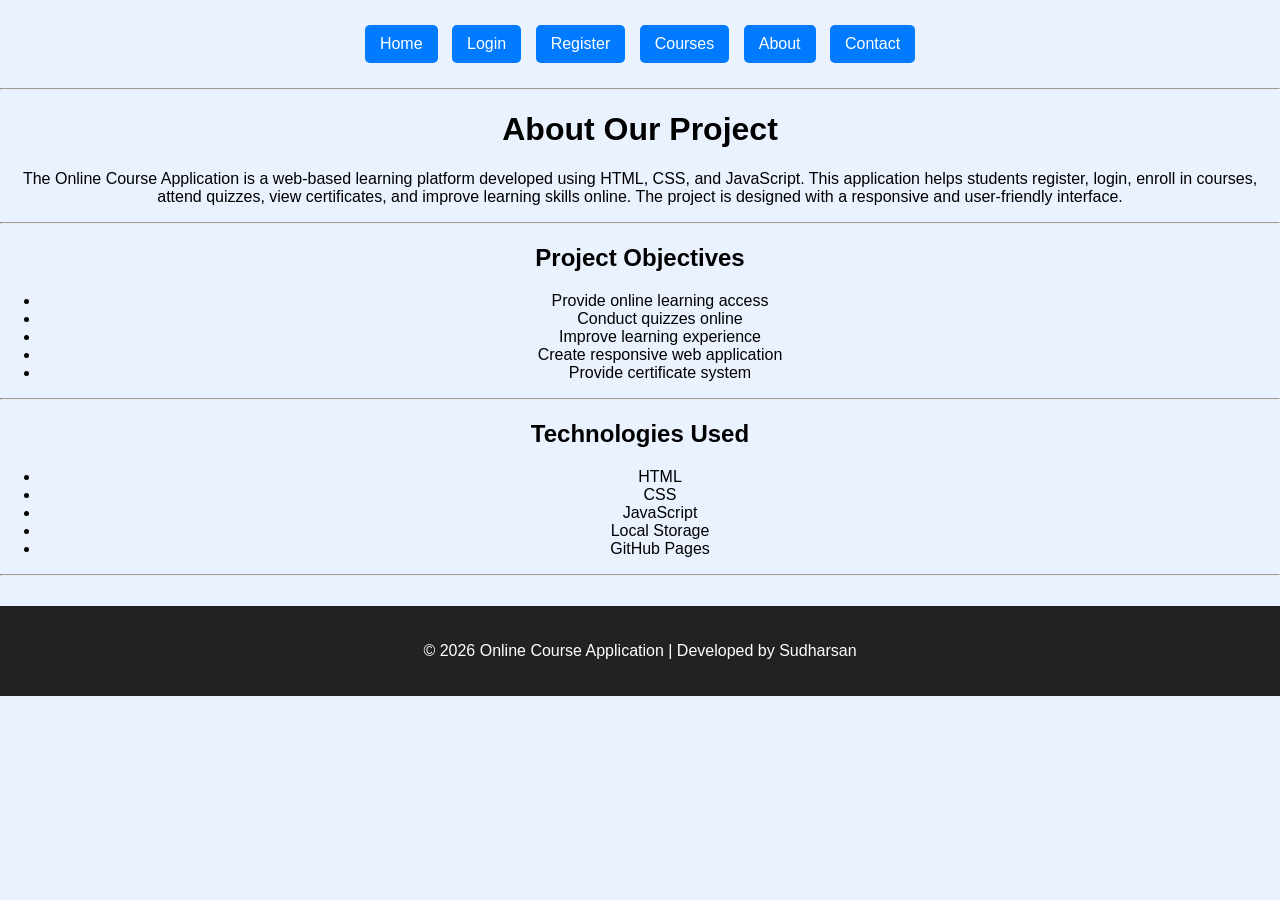
<file: about.html>
<!DOCTYPE html>
<html>
<head>

    <title>About</title>

    <link rel="stylesheet" href="style.css">

</head>

<body>

<div class="navbar">

    <a href="index.html">Home</a>
    <a href="login.html">Login</a>
    <a href="register.html">Register</a>
    <a href="courses.html">Courses</a>
    <a href="about.html">About</a>
    <a href="contact.html">Contact</a>

</div>

<hr>

<h1>About Our Project</h1>

<p>

The Online Course Application is a web-based learning platform
developed using HTML, CSS, and JavaScript.

This application helps students register, login,
enroll in courses, attend quizzes,
view certificates, and improve learning skills online.

The project is designed with a responsive and user-friendly interface.

</p>

<hr>

<h2>Project Objectives</h2>

<ul>

<li>Provide online learning access</li>

<li>Conduct quizzes online</li>

<li>Improve learning experience</li>

<li>Create responsive web application</li>

<li>Provide certificate system</li>

</ul>

<hr>

<h2>Technologies Used</h2>

<ul>

<li>HTML</li>

<li>CSS</li>

<li>JavaScript</li>

<li>Local Storage</li>

<li>GitHub Pages</li>

</ul>

<hr>

<footer>

<p>

© 2026 Online Course Application |
Developed by Sudharsan

</p>

</footer>

</body>
</html>
<script src="script.js"></script>
</body>
</html>
</file>
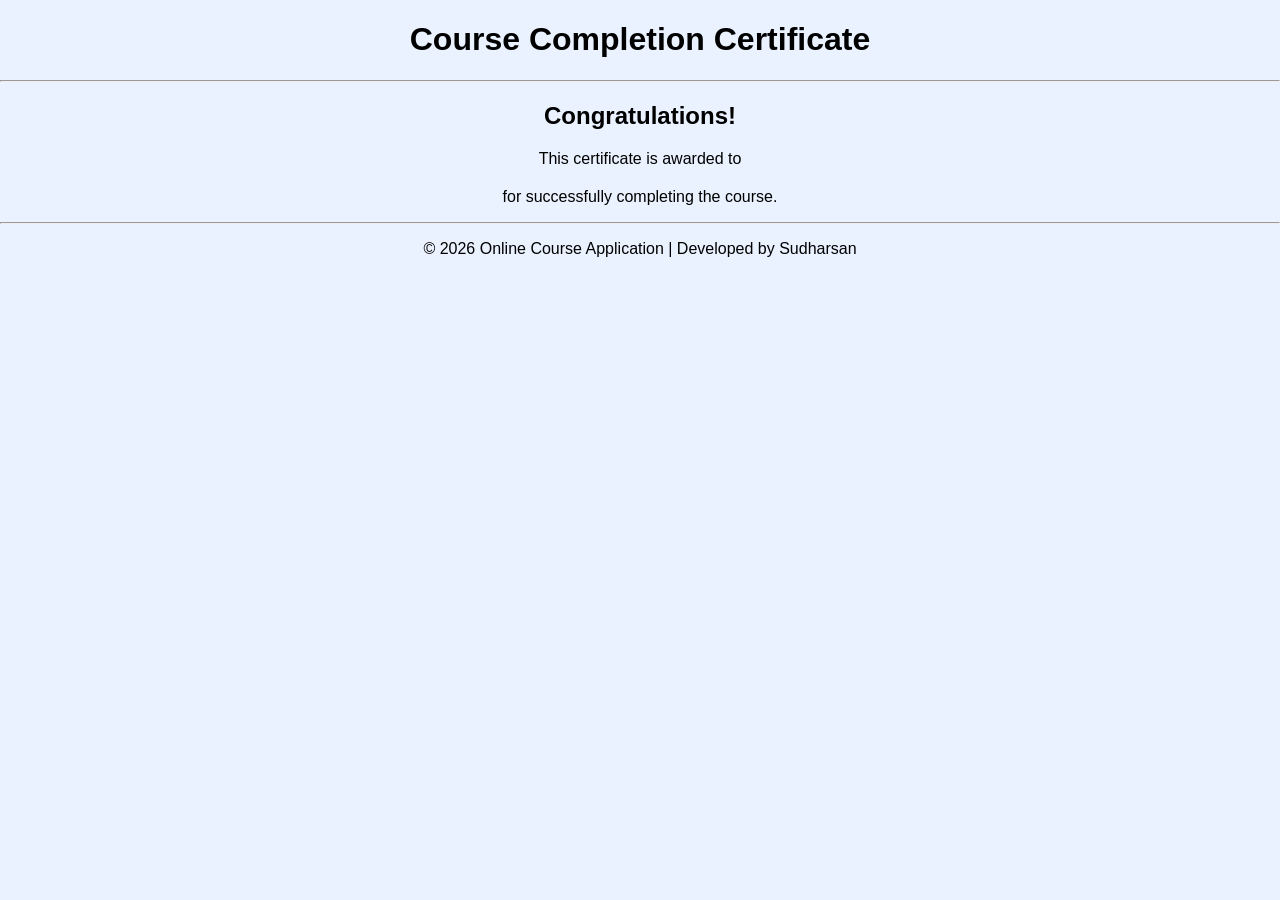
<file: certificate.html>
<!DOCTYPE html>
<html>
<head>

    <title>Certificate</title>

    <link rel="stylesheet" href="style.css">

</head>
<body>

<h1>Course Completion Certificate</h1>

<hr>

<h2>Congratulations!</h2>

<p>
This certificate is awarded to
</p>

<h2 id="studentName"></h2>

<p>
for successfully completing the course.
</p>

<hr>

<p>© 2026 Online Course Application | Developed by Sudharsan</p>

<script>

    let username = localStorage.getItem("name");

    document.getElementById("studentName").innerHTML = username;

</script>

</body>
</html>

<script src="script.js"></script>
</body>
</html>
</file>
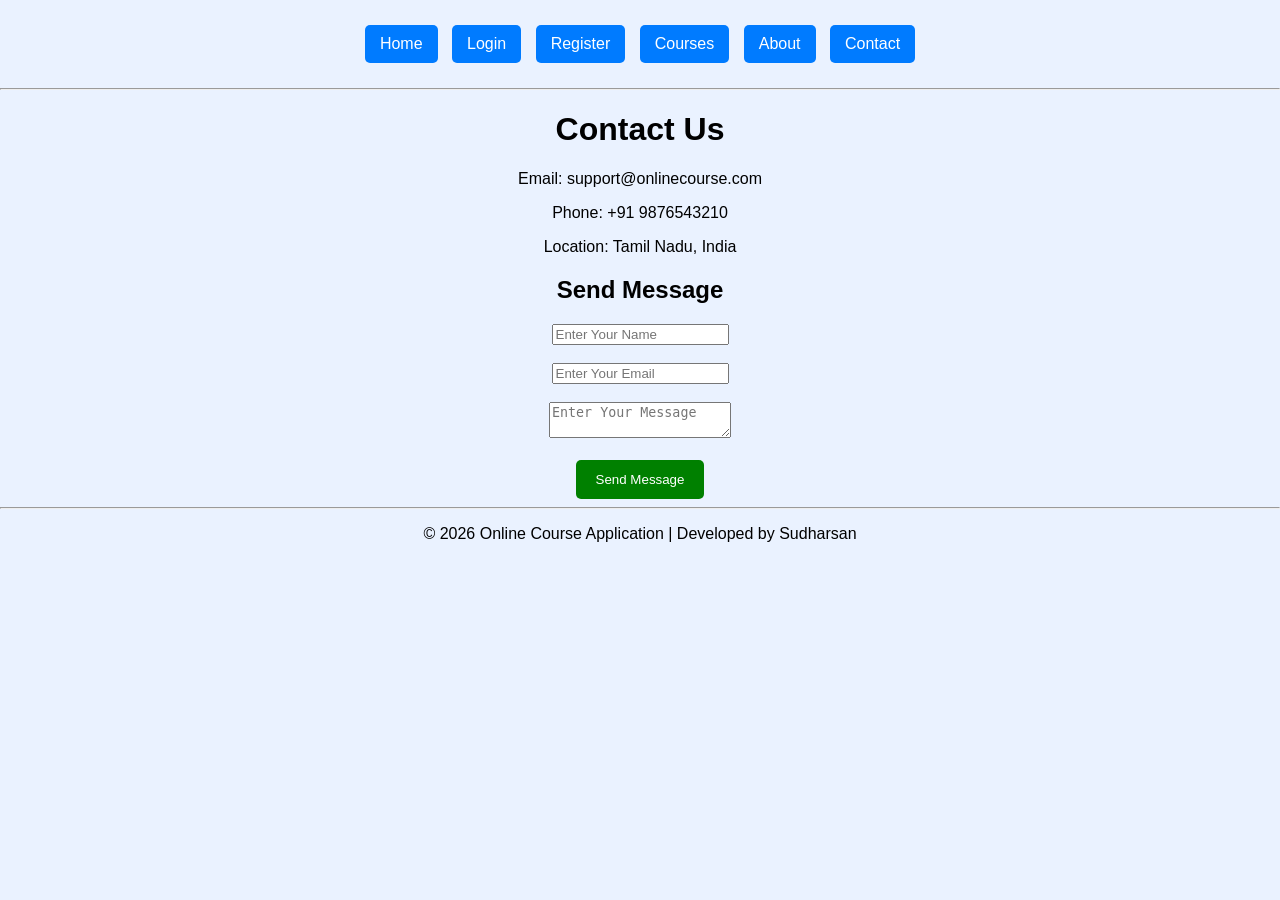
<file: contact.html>
<!DOCTYPE html>
<html>
<head>

    <title>Contact</title>

    <link rel="stylesheet" href="style.css">

</head>
<body>

<div class="navbar">

    <a href="index.html">Home</a>
    <a href="login.html">Login</a>
    <a href="register.html">Register</a>
    <a href="courses.html">Courses</a>
    <a href="about.html">About</a>
    <a href="contact.html">Contact</a>

</div>

<hr>

<h1>Contact Us</h1>

<p>Email: support@onlinecourse.com</p>

<p>Phone: +91 9876543210</p>

<p>Location: Tamil Nadu, India</p>

<h2>Send Message</h2>

<input type="text"
id="contactName"
placeholder="Enter Your Name">

<br><br>

<input type="email"
id="contactEmail"
placeholder="Enter Your Email">

<br><br>

<textarea
id="contactMessage"
placeholder="Enter Your Message"></textarea>

<br><br>

<button onclick="sendMessage()">
Send Message
</button>

<hr>

<p>© 2026 Online Course Application | Developed by Sudharsan</p>

<script src="script.js"></script>

</body>
</html>
</file>
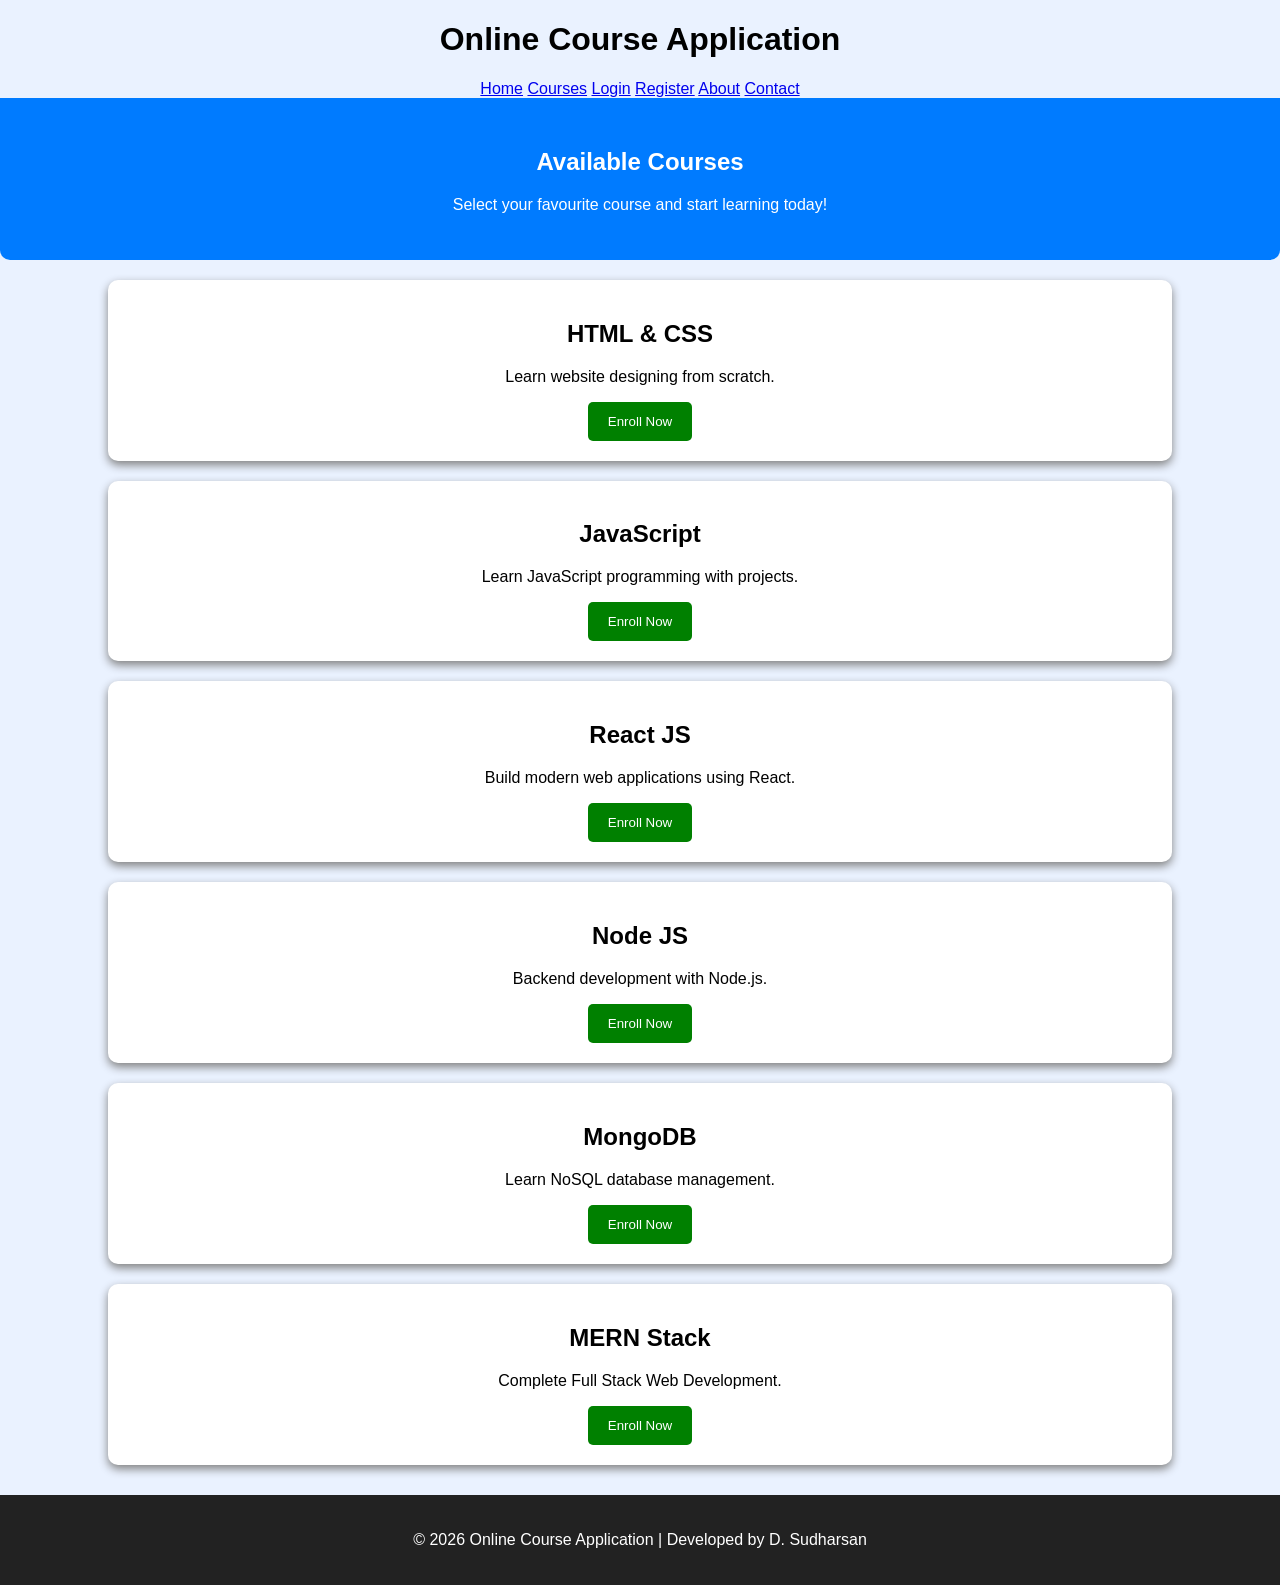
<file: courses.html>
<!DOCTYPE html>
<html lang="en">

<head>

<meta charset="UTF-8">

<meta name="viewport" content="width=device-width, initial-scale=1.0">

<title>Courses - Online Course Application</title>

<link rel="stylesheet" href="style.css">

</head>

<body>

<header>

<h1>Online Course Application</h1>

<nav>

<a href="index.html">Home</a>

<a href="courses.html">Courses</a>

<a href="login.html">Login</a>

<a href="register.html">Register</a>

<a href="about.html">About</a>

<a href="contact.html">Contact</a>

</nav>

</header>

<section class="banner">

<h2>Available Courses</h2>

<p>Select your favourite course and start learning today!</p>

</section>

<div class="courses">

<div class="course-card">

<h2>HTML & CSS</h2>

<p>Learn website designing from scratch.</p>

<button onclick="enrollCourse('HTML & CSS')">Enroll Now</button>

</div>

<div class="course-card">

<h2>JavaScript</h2>

<p>Learn JavaScript programming with projects.</p>

<button onclick="enrollCourse('JavaScript')">Enroll Now</button>

</div>

<div class="course-card">

<h2>React JS</h2>

<p>Build modern web applications using React.</p>

<button onclick="enrollCourse('React JS')">Enroll Now</button>

</div>

<div class="course-card">

<h2>Node JS</h2>

<p>Backend development with Node.js.</p>

<button onclick="enrollCourse('Node JS')">Enroll Now</button>

</div>

<div class="course-card">

<h2>MongoDB</h2>

<p>Learn NoSQL database management.</p>

<button onclick="enrollCourse('MongoDB')">Enroll Now</button>

</div>

<div class="course-card">

<h2>MERN Stack</h2>

<p>Complete Full Stack Web Development.</p>

<button onclick="enrollCourse('MERN Stack')">Enroll Now</button>

</div>

</div>

<footer>

<p>© 2026 Online Course Application | Developed by D. Sudharsan</p>

</footer>

<script src="script.js"></script>

</body>

</html>
</file>
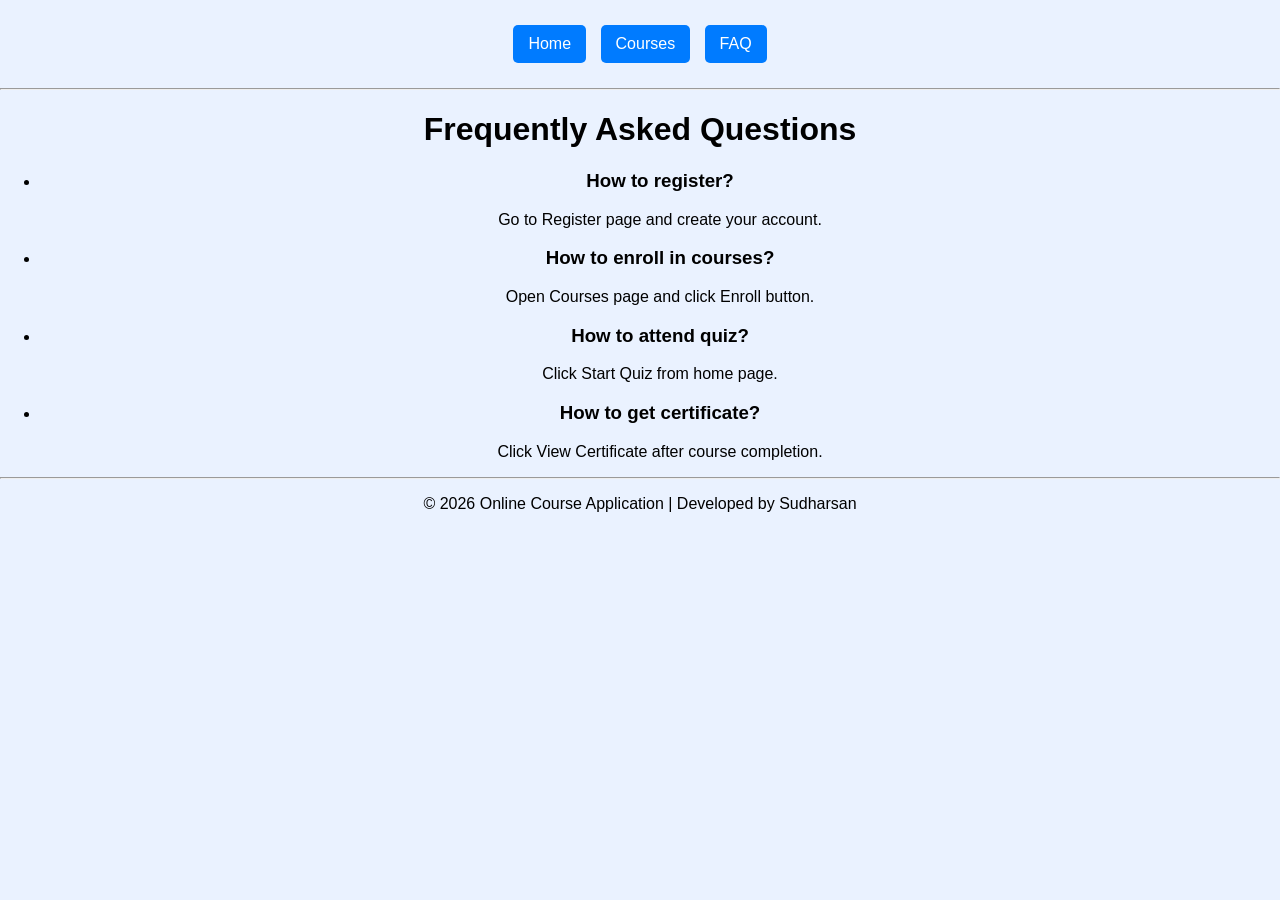
<file: faq.html>
<!DOCTYPE html>
<html>
<head>

    <title>FAQ</title>

    <link rel="stylesheet" href="style.css">

</head>
<body>

<div class="navbar">

    <a href="index.html">Home</a>
    <a href="courses.html">Courses</a>
    <a href="faq.html">FAQ</a>

</div>

<hr>

<h1>Frequently Asked Questions</h1>

<ul>

    <li>
        <h3>How to register?</h3>
        <p>Go to Register page and create your account.</p>
    </li>

    <li>
        <h3>How to enroll in courses?</h3>
        <p>Open Courses page and click Enroll button.</p>
    </li>

    <li>
        <h3>How to attend quiz?</h3>
        <p>Click Start Quiz from home page.</p>
    </li>

    <li>
        <h3>How to get certificate?</h3>
        <p>Click View Certificate after course completion.</p>
    </li>

</ul>

<hr>

<p>© 2026 Online Course Application | Developed by Sudharsan</p>

</body>
</html>

<script src="script.js"></script>
</body>
</html>
</file>
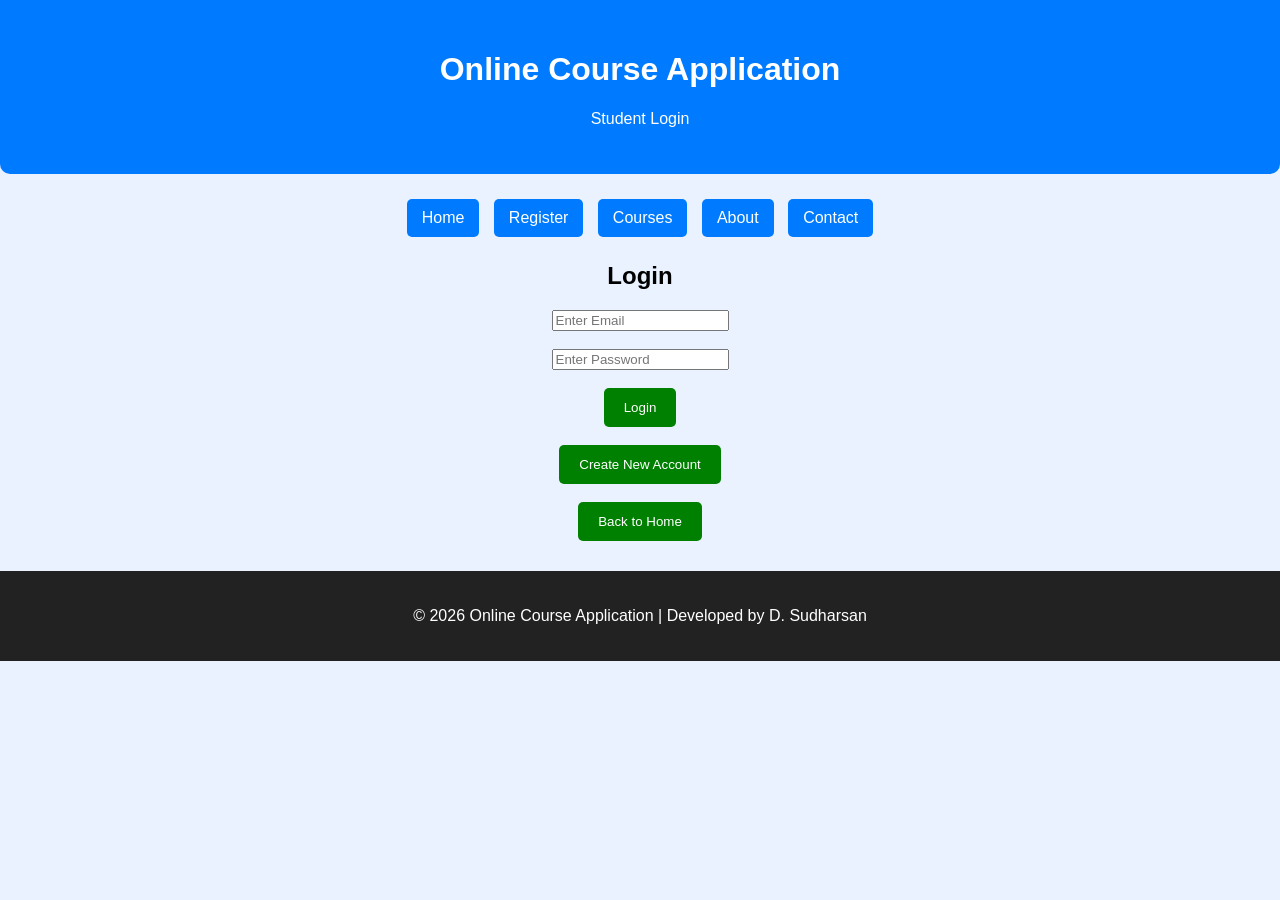
<file: login.html>
<!DOCTYPE html>
<html lang="en">

<head>

    <meta charset="UTF-8">

    <meta name="viewport" content="width=device-width, initial-scale=1.0">

    <title>Login - Online Course Application</title>

    <link rel="stylesheet" href="style.css">

</head>

<body>

    <div class="banner">

        <h1>Online Course Application</h1>

        <p>Student Login</p>

    </div>

    <div class="navbar">

        <a href="index.html">Home</a>

        <a href="register.html">Register</a>

        <a href="courses.html">Courses</a>

        <a href="about.html">About</a>

        <a href="contact.html">Contact</a>

    </div>

    <div class="form-container">

        <h2>Login</h2>

        <input
            type="email"
            id="loginEmail"
            placeholder="Enter Email"
            required>

        <br><br>

        <input
            type="password"
            id="loginPassword"
            placeholder="Enter Password"
            required>

        <br><br>

        <button onclick="login()">

            Login

        </button>

        <br><br>

        <button onclick="window.location.href='register.html'">

            Create New Account

        </button>

        <br><br>

        <button onclick="window.location.href='index.html'">

            Back to Home

        </button>

    </div>

    <footer>

        <p>

            © 2026 Online Course Application | Developed by D. Sudharsan

        </p>

    </footer>

    <script src="script.js"></script>

</body>

</html>
</file>
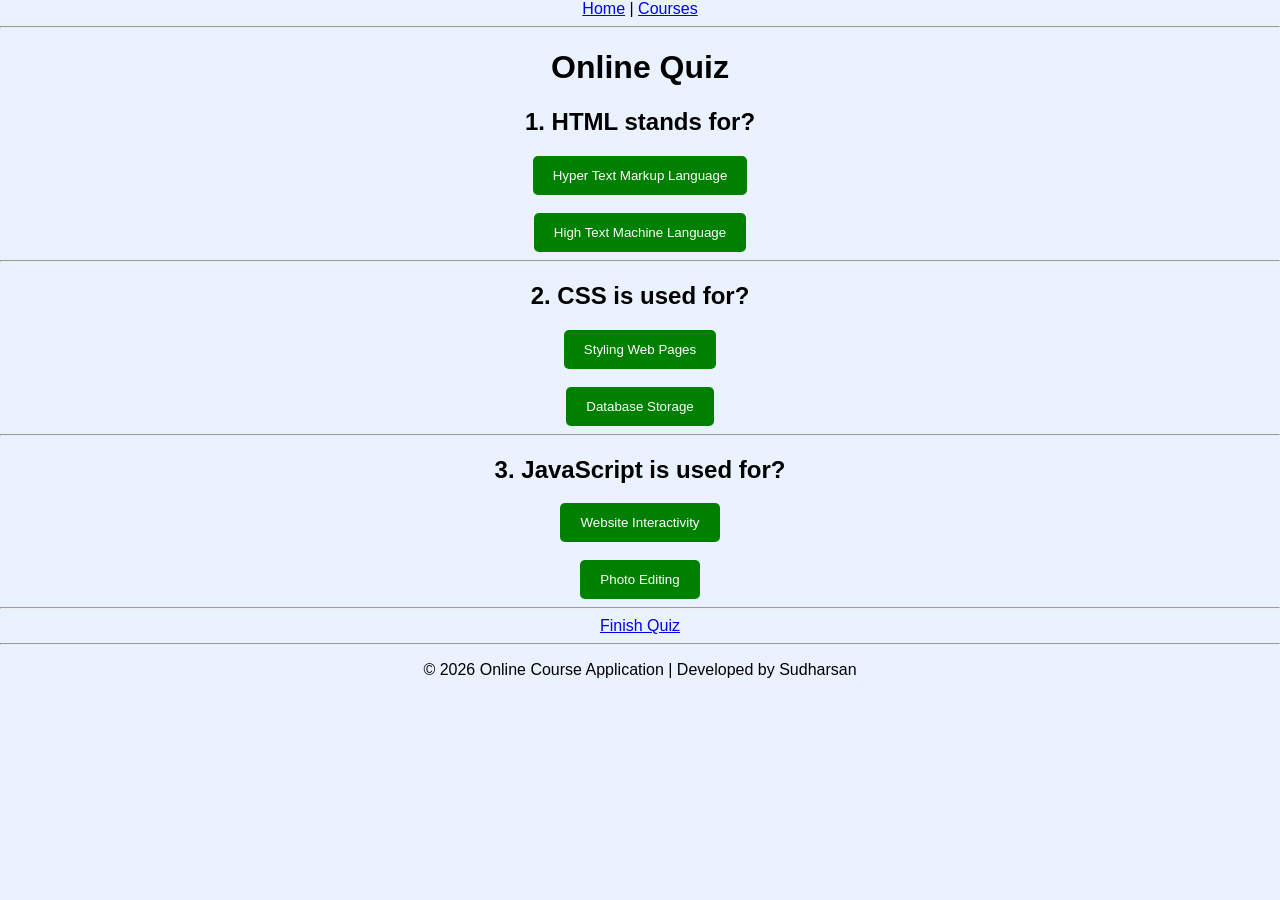
<file: quiz.html>
<!DOCTYPE html>
<html>
<head>

    <title>Quiz</title>

    <link rel="stylesheet" href="style.css">

</head>
<body>

<a href="index.html">Home</a> |
<a href="courses.html">Courses</a>

<hr>

<h1>Online Quiz</h1>

<h2>1. HTML stands for?</h2>

<button onclick="checkAnswer('a')">
Hyper Text Markup Language
</button>

<br><br>

<button onclick="checkAnswer('b')">
High Text Machine Language
</button>

<hr>

<h2>2. CSS is used for?</h2>

<button onclick="checkAnswer('a')">
Styling Web Pages
</button>

<br><br>

<button onclick="checkAnswer('b')">
Database Storage
</button>

<hr>

<h2>3. JavaScript is used for?</h2>

<button onclick="checkAnswer('a')">
Website Interactivity
</button>

<br><br>

<button onclick="checkAnswer('b')">
Photo Editing
</button>

<hr>

<a href="result.html">Finish Quiz</a>

<hr>

<p>© 2026 Online Course Application | Developed by Sudharsan</p>

<script src="script.js"></script>

</body>
</html>
</file>
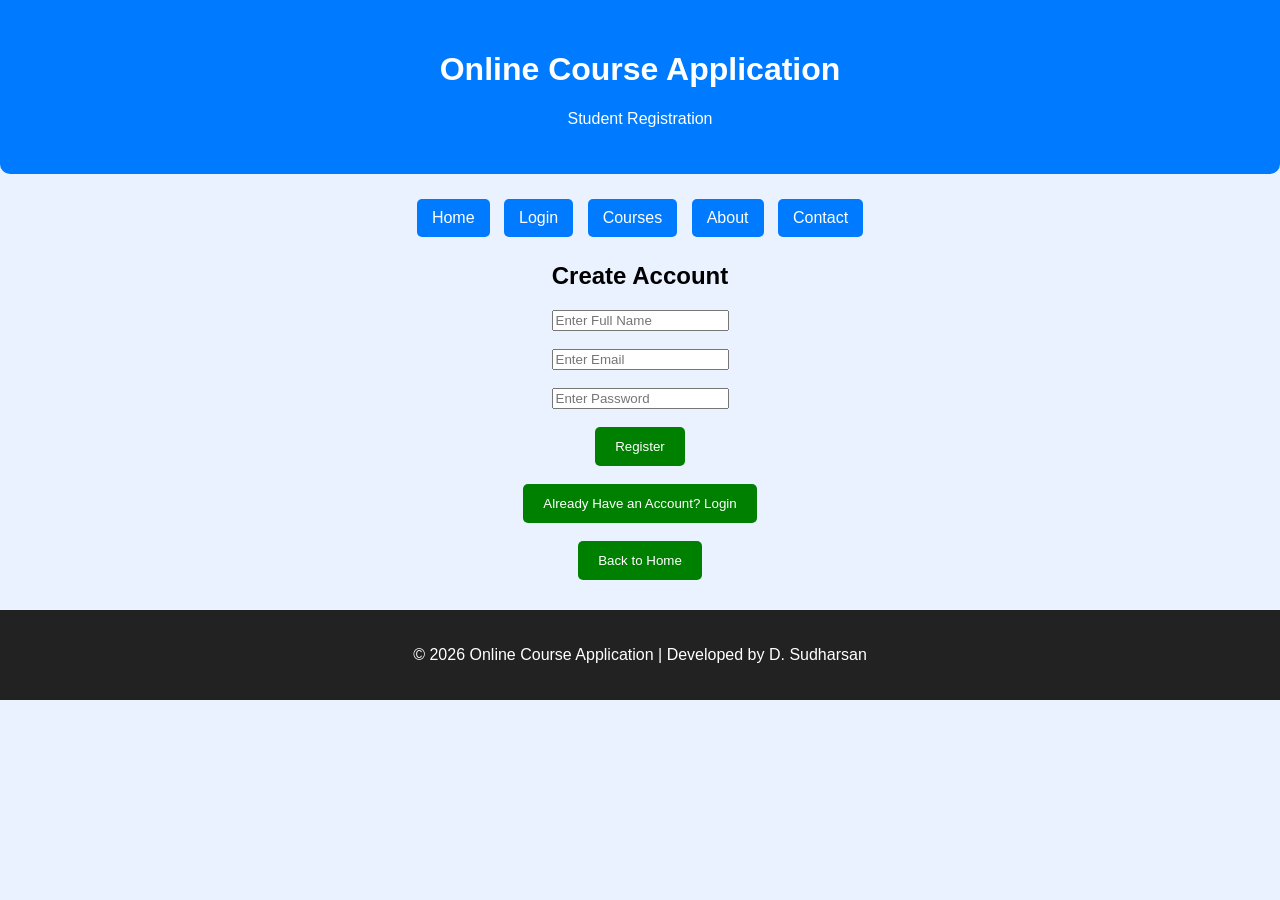
<file: register.html>
<!DOCTYPE html>
<html lang="en">

<head>

    <meta charset="UTF-8">

    <meta name="viewport" content="width=device-width, initial-scale=1.0">

    <title>Register - Online Course Application</title>

    <link rel="stylesheet" href="style.css">

</head>

<body>

    <div class="banner">

        <h1>Online Course Application</h1>

        <p>Student Registration</p>

    </div>

    <div class="navbar">

        <a href="index.html">Home</a>

        <a href="login.html">Login</a>

        <a href="courses.html">Courses</a>

        <a href="about.html">About</a>

        <a href="contact.html">Contact</a>

    </div>

    <div class="form-container">

        <h2>Create Account</h2>

        <input
            type="text"
            id="name"
            placeholder="Enter Full Name"
            required>

        <br><br>

        <input
            type="email"
            id="email"
            placeholder="Enter Email"
            required>

        <br><br>

        <input
            type="password"
            id="password"
            placeholder="Enter Password"
            required>

        <br><br>

        <button onclick="register()">

            Register

        </button>

        <br><br>

        <button onclick="window.location.href='login.html'">

            Already Have an Account? Login

        </button>

        <br><br>

        <button onclick="window.location.href='index.html'">

            Back to Home

        </button>

    </div>

    <footer>

        <p>© 2026 Online Course Application | Developed by D. Sudharsan</p>

    </footer>

    <script src="script.js"></script>

</body>

</html>
</file>
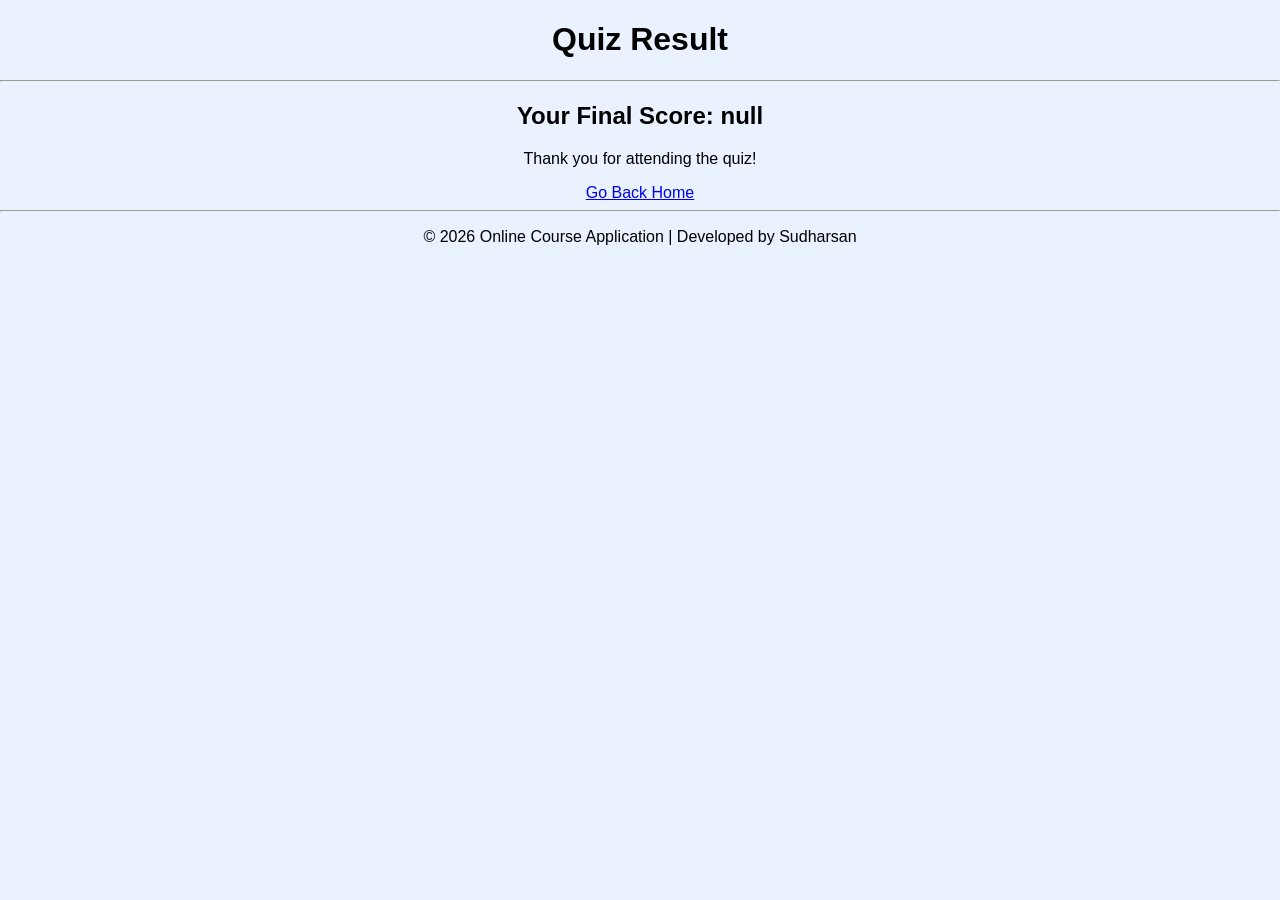
<file: result.html>
<!DOCTYPE html>
<html>
<head>

    <title>Quiz Result</title>

    <link rel="stylesheet" href="style.css">

</head>
<body>

<h1>Quiz Result</h1>

<hr>

<h2 id="finalScore"></h2>

<p>
Thank you for attending the quiz!
</p>

<a href="index.html">Go Back Home</a>

<hr>

<p>© 2026 Online Course Application | Developed by Sudharsan</p>

<script>

    let finalScore = localStorage.getItem("quizScore");

    document.getElementById("finalScore").innerHTML =
    "Your Final Score: " + finalScore;

</script>

</body>
</html>

<script src="script.js"></script>
</body>
</html>
</file>
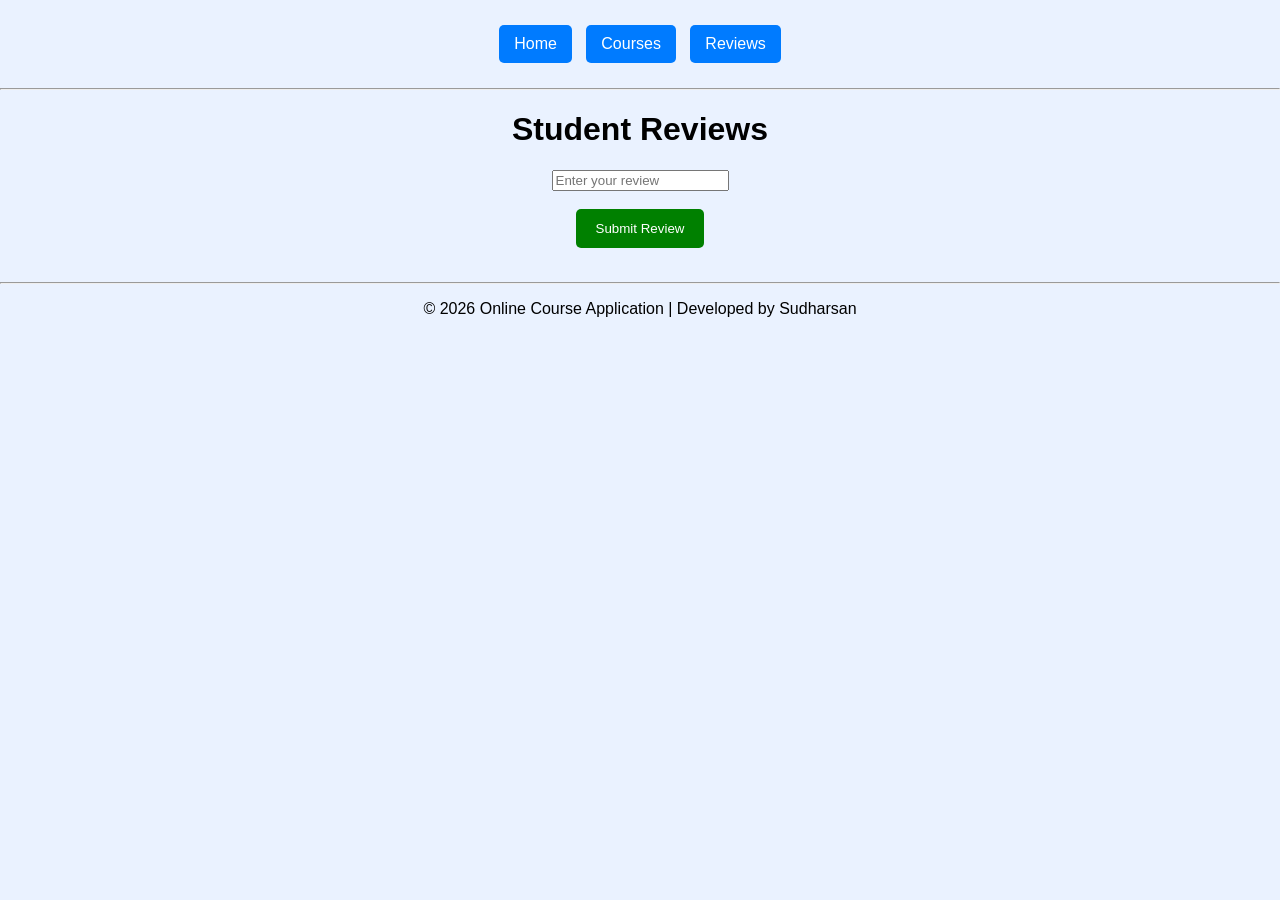
<file: reviews.html>
<!DOCTYPE html>
<html>
<head>

    <title>Student Reviews</title>

    <link rel="stylesheet" href="style.css">

</head>
<body>

<div class="navbar">

    <a href="index.html">Home</a>
    <a href="courses.html">Courses</a>
    <a href="reviews.html">Reviews</a>

</div>

<hr>

<h1>Student Reviews</h1>

<input type="text"
id="reviewInput"
placeholder="Enter your review">

<br><br>

<button onclick="addReview()">
Submit Review
</button>

<br><br>

<ul id="reviewList">

</ul>

<hr>

<p>© 2026 Online Course Application | Developed by Sudharsan</p>

<script src="script.js"></script>

</body>
</html>
</file>
<file: style.css>
body {

    font-family: 'Poppins', sans-serif;

    margin: 0;

    padding: 0;

    text-align: center;

    background: #eaf2ff;

    animation: fadeIn 1s;

}

.banner {

    background: #007bff;

    color: white;

    padding: 30px;

    border-radius: 0 0 10px 10px;

}

.navbar {

    margin: 20px;

}

.navbar a {

    text-decoration: none;

    background: #007bff;

    color: white;

    padding: 10px 15px;

    margin: 5px;

    border-radius: 5px;

    display: inline-block;

}

.navbar a:hover {

    background: #0056b3;

}

.hero {

    padding: 60px 20px;

    background: linear-gradient(to right, #007bff, #00c6ff);

    color: white;

    border-radius: 10px;

    margin: 20px;

}

.hero h1 {

    font-size: 40px;

}

.hero p {

    font-size: 20px;

}

.slider img {

    width: 100%;

    height: 300px;

    object-fit: cover;

    border-radius: 10px;

}

button {

    background: green;

    color: white;

    border: none;

    padding: 12px 20px;

    border-radius: 5px;

    cursor: pointer;

}

button:hover {

    transform: scale(1.05);

    transition: 0.3s;

}

.feature-card {

    background: white;

    margin: 15px auto;

    padding: 20px;

    width: 70%;

    border-radius: 10px;

    box-shadow: 0px 4px 10px gray;

}

.course-card {

    background: white;

    margin: 20px auto;

    padding: 20px;

    width: 80%;

    border-radius: 10px;

    box-shadow: 0px 4px 10px gray;

}

.testimonial {

    background: white;

    margin: 20px auto;

    padding: 20px;

    width: 80%;

    border-radius: 10px;

    box-shadow: 0px 4px 10px gray;

}

.social-icons {

    margin: 20px;

    font-size: 20px;

}

.social-icons a {

    text-decoration: none;

    margin: 10px;

    color: #007bff;

    font-weight: bold;

}

.social-icons a:hover {

    color: #ff6600;

}

footer {

    background: #222;

    color: white;

    padding: 20px;

    margin-top: 30px;

}

#welcome {

    animation: glow 2s infinite;

    font-size: 28px;

    font-weight: bold;

}

@keyframes glow {

    0% {

        color: #007bff;

    }

    50% {

        color: #ff6600;

    }

    100% {

        color: #007bff;

    }

}

@keyframes fadeIn {

    from {

        opacity: 0;

    }

    to {

        opacity: 1;

    }

}

.dark-mode {

    background: #111;

    color: white;

}

@media screen and (max-width: 768px) {

    .navbar a {

        display: block;

        margin: 10px;

    }

}
</file>
